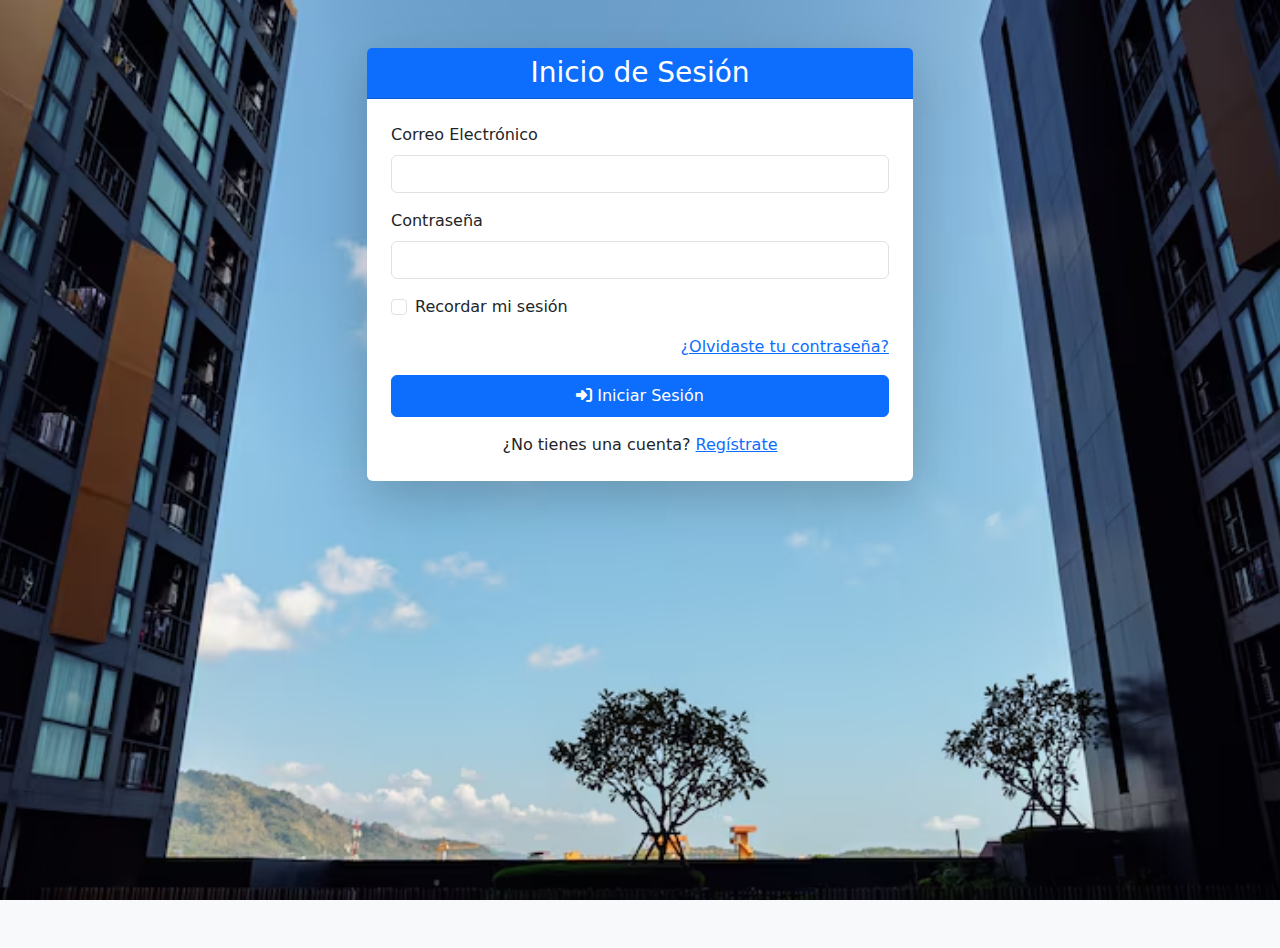
<file: login.html>
<!DOCTYPE html>
<html lang="es">
  <head>
    <meta charset="UTF-8" />
    <meta name="viewport" content="width=device-width, initial-scale=1.0" />
    <title>AlkiFor - Inicio de Sesión</title>
    <!-- Bootstrap -->
    <link
      href="https://cdn.jsdelivr.net/npm/bootstrap@5.3.0/dist/css/bootstrap.min.css"
      rel="stylesheet"
    />
    <!-- Font Awesome -->
    <link
      rel="stylesheet"
      href="https://cdnjs.cloudflare.com/ajax/libs/font-awesome/6.4.0/css/all.min.css"
    />
    <!-- CSS Personalizado -->
    <link rel="stylesheet" href="src/css/style.css" />
  </head>
  <body class="bg-light">
    <div class="container">
      <div class="row justify-content-center mt-5">
        <div class="col-lg-6 col-md-8">
          <div class="card shadow-lg border-0">
            <div class="card-header bg-primary text-white">
              <h3 class="text-center mb-0">Inicio de Sesión</h3>
            </div>
            <div class="card-body p-4">
              <!-- MODIFICACIÓN AQUÍ: ELIMINAR onsubmit -->
              <form id="loginForm" novalidate>
                <div class="mb-3">
                  <label for="loginEmail" class="form-label"
                    >Correo Electrónico</label
                  >
                  <input
                    type="email"
                    class="form-control"
                    id="loginEmail"
                    required
                  />
                  <div class="invalid-feedback">
                    Por favor ingrese un correo válido
                  </div>
                </div>

                <div class="mb-3">
                  <label for="loginPassword" class="form-label"
                    >Contraseña</label
                  >
                  <input
                    type="password"
                    class="form-control"
                    id="loginPassword"
                    required
                    minlength="8"
                    <!--
                    Añadimos
                    minlength
                    para
                    una
                    validación
                    básica
                    de
                    longitud
                    --
                  />

                  <div class="invalid-feedback">
                    Por favor ingrese su contraseña (mínimo 8 caracteres)
                  </div>
                </div>

                <div class="mb-3 form-check">
                  <input
                    type="checkbox"
                    class="form-check-input"
                    id="rememberMe"
                  />
                  <label class="form-check-label" for="rememberMe"
                    >Recordar mi sesión</label
                  >
                </div>

                <div class="mb-3 text-end">
                  <a href="#" class="text-primary">¿Olvidaste tu contraseña?</a>
                </div>

                <!-- Botón de login -->
                <button type="submit" class="btn btn-primary py-2 w-100">
                  <!-- Añadimos w-100 para que ocupe todo el ancho -->
                  <i class="fas fa-sign-in-alt"></i> Iniciar Sesión
                </button>
              </form>

              <!-- Enlace a registro -->
              <div class="mt-3 text-center">
                <p class="mb-0">
                  ¿No tienes una cuenta?
                  <a href="register.html" class="text-primary">Regístrate</a>
                </p>
              </div>
            </div>
          </div>
        </div>
      </div>
    </div>

    <!-- El modal de verificación no es necesario en la página de login,
         pero lo dejaremos por ahora si lo estás usando para algo más.
         Si solo es para registro, puedes eliminarlo de aquí. -->
    <div
      class="modal fade"
      id="verificationModal"
      tabindex="-1"
      aria-hidden="true"
    >
      <div class="modal-dialog">
        <div class="modal-content">
          <div class="modal-header bg-primary text-white">
            <h5 class="modal-title">Verificación de Cuenta</h5>
            <button
              type="button"
              class="btn-close btn-close-white"
              data-bs-dismiss="modal"
              aria-label="Close"
            ></button>
          </div>
          <div class="modal-body">
            <p>
              Hemos enviado un código de verificación a
              <span id="verificationMethodText"></span>
            </p>
            <div class="mb-3">
              <label for="verificationCode" class="form-label"
                >Código de Verificación</label
              >
              <input
                type="text"
                class="form-control"
                id="verificationCode"
                placeholder="Ingrese el código de 6 dígitos"
              />
            </div>
          </div>
          <div class="modal-footer">
            <button
              type="button"
              class="btn btn-secondary"
              data-bs-dismiss="modal"
            >
              Cancelar
            </button>
            <button type="button" class="btn btn-primary" id="verifyBtn">
              Verificar
            </button>
          </div>
        </div>
      </div>
    </div>

    <!-- Bootstrap JS -->
    <script src="https://cdn.jsdelivr.net/npm/bootstrap@5.3.0/dist/js/bootstrap.bundle.min.js"></script>
    <!-- JavaScript Modular -->
    <script type="module" src="js/login.js"></script>
  </body>
</html>
</file>
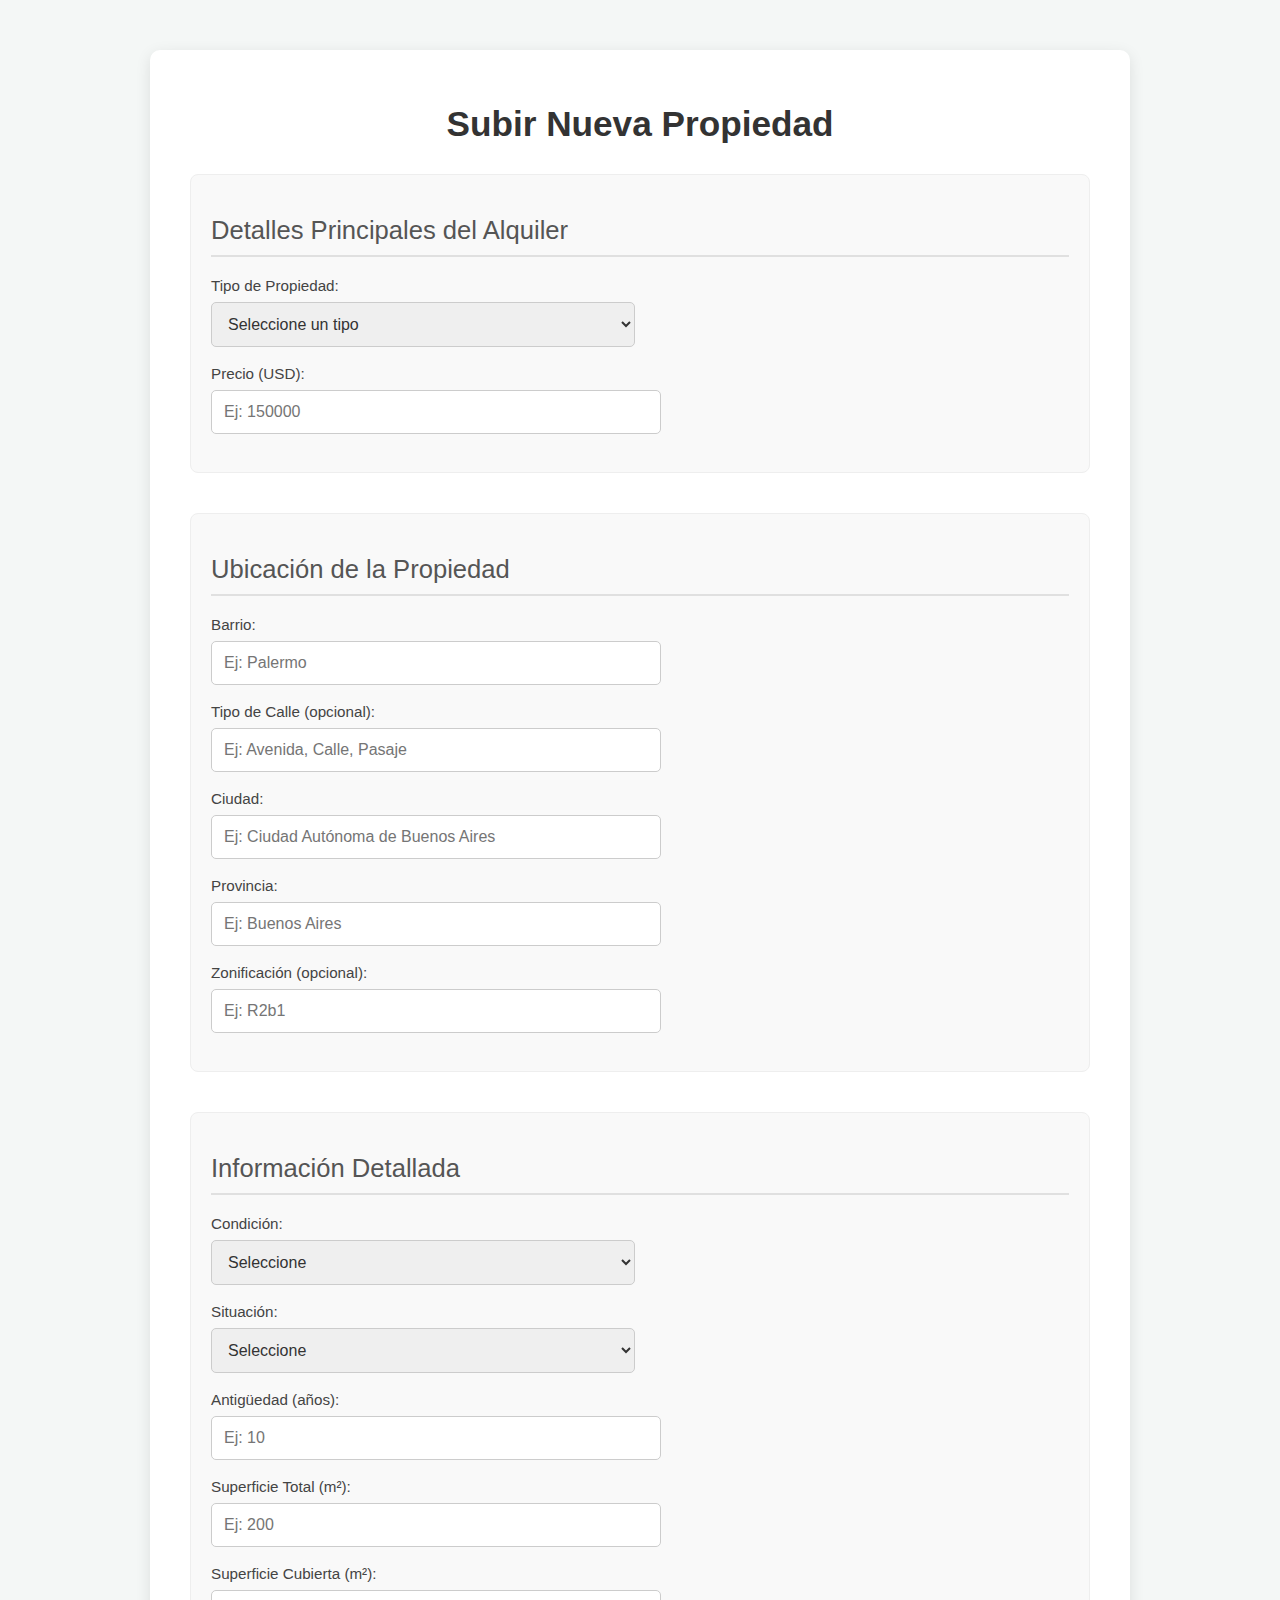
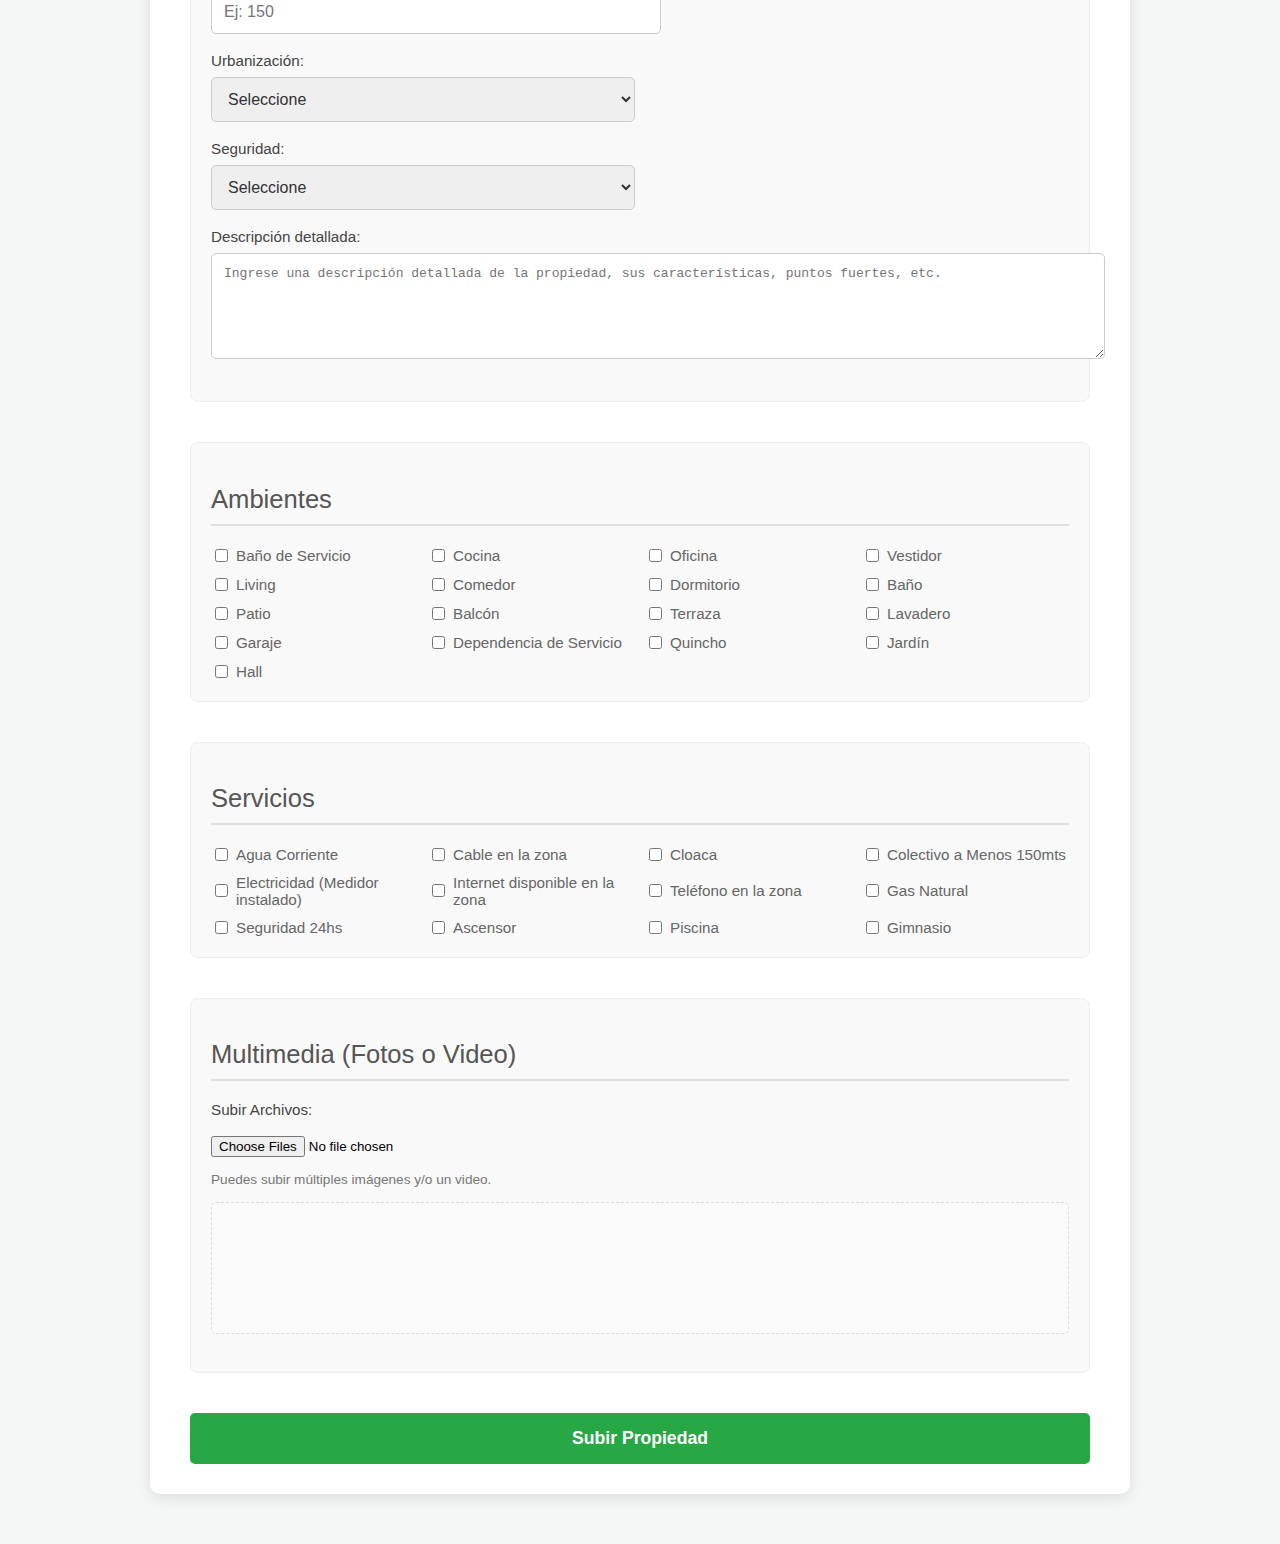
<file: upload-property.html>
<!DOCTYPE html>
<html lang="es">
  <head>
    <meta charset="UTF-8" />
    <meta name="viewport" content="width=device-width, initial-scale=1.0" />
    <title>Subir Propiedad - AlkiFor</title>
    <link rel="icon" href="src/img/favicon.ico" type="image/x-icon" />
    <link rel="stylesheet" href="src/css/prop.css" />
    <link
      rel="stylesheet"
      href="https://cdnjs.cloudflare.com/ajax/libs/font-awesome/6.4.0/css/all.min.css"
    />
  </head>
  <body>
    <div class="container">
      <h1>Subir Nueva Propiedad</h1>
      <form id="propertyUploadForm">
        <section class="section">
          <h2>Detalles Principales del Alquiler</h2>
          <div class="row">
            <div class="col-md-6 form-group">
              <label for="type">Tipo de Propiedad:</label>
              <select id="type" name="type" required>
                <option value="">Seleccione un tipo</option>
                <option value="Departamento">Departamento</option>
                <option value="Casa">Casa</option>
                <option value="Terreno">Terreno</option>
                <option value="Local Comercial">Local Comercial</option>
                <option value="Quinta">Quinta</option>
                <option value="Habitación">Habitación</option>
              </select>
            </div>
            <div class="col-md-6 form-group">
              <label for="price">Precio (USD):</label>
              <input
                type="number"
                id="price"
                name="price"
                placeholder="Ej: 150000"
                required
                min="0"
              />
            </div>
          </div>
        </section>

        <section class="section">
          <h2>Ubicación de la Propiedad</h2>
          <div class="row">
            <div class="col-md-6 form-group">
              <label for="barrio">Barrio:</label>
              <input
                type="text"
                id="barrio"
                name="barrio"
                placeholder="Ej: Palermo"
                required
              />
            </div>
            <div class="col-md-6 form-group">
              <label for="street-type">Tipo de Calle (opcional):</label>
              <input
                type="text"
                id="street-type"
                name="streetType"
                placeholder="Ej: Avenida, Calle, Pasaje"
              />
            </div>
          </div>
          <div class="row">
            <div class="col-md-6 form-group">
              <label for="city">Ciudad:</label>
              <input
                type="text"
                id="city"
                name="city"
                placeholder="Ej: Ciudad Autónoma de Buenos Aires"
                required
              />
            </div>
            <div class="col-md-6 form-group">
              <label for="province">Provincia:</label>
              <input
                type="text"
                id="province"
                name="province"
                placeholder="Ej: Buenos Aires"
                required
              />
            </div>
          </div>
          <div class="row">
            <div class="col-md-6 form-group">
              <label for="zonificacion">Zonificación (opcional):</label>
              <input
                type="text"
                id="zonificacion"
                name="zonificacion"
                placeholder="Ej: R2b1"
              />
            </div>
          </div>
        </section>

        <section class="section">
          <h2>Información Detallada</h2>
          <div class="row">
            <div class="col-md-6 form-group">
              <label for="condition">Condición:</label>
              <select id="condition" name="condition">
                <option value="">Seleccione</option>
                <option value="Nuevo">Nuevo</option>
                <option value="Excelente">Excelente</option>
                <option value="Bueno">Bueno</option>
                <option value="Regular">Regular</option>
                <option value="A Reciclar">A Reciclar</option>
              </select>
            </div>
            <div class="col-md-6 form-group">
              <label for="situation">Situación:</label>
              <select id="situation" name="situation">
                <option value="">Seleccione</option>
                <option value="Disponible">Disponible</option>
                <option value="Reservada">Reservada</option>
                <option value="Alquilada">Alquilada</option>
                <option value="Vendida">Vendida</option>
              </select>
            </div>
          </div>
          <div class="row">
            <div class="col-md-6 form-group">
              <label for="antiquity">Antigüedad (años):</label>
              <input
                type="number"
                id="antiquity"
                name="antiquity"
                placeholder="Ej: 10"
                min="0"
              />
            </div>
            <div class="col-md-6 form-group">
              <label for="surface">Superficie Total (m²):</label>
              <input
                type="number"
                id="surface"
                name="surface"
                placeholder="Ej: 200"
                min="0"
              />
            </div>
          </div>
          <div class="row">
            <div class="col-md-6 form-group">
              <label for="covered-surface">Superficie Cubierta (m²):</label>
              <input
                type="number"
                id="covered-surface"
                name="coveredSurface"
                placeholder="Ej: 150"
                min="0"
              />
            </div>
            <div class="col-md-6 form-group">
              <label for="urbanization">Urbanización:</label>
              <select id="urbanization" name="urbanization">
                <option value="">Seleccione</option>
                <option value="General">General</option>
                <option value="Poca">Poca</option>
                <option value="Bastante">Bastante</option>
              </select>
            </div>
          </div>
          <div class="row">
            <div class="col-md-6 form-group">
              <label for="security">Seguridad:</label>
              <select id="security" name="security">
                <option value="">Seleccione</option>
                <option value="Baja">Baja</option>
                <option value="Media">Media</option>
                <option value="Alta">Alta</option>
                <option value="Muy Alta">Muy Alta</option>
              </select>
            </div>
            <div class="col-12 form-group">
              <label for="description">Descripción detallada:</label>
              <textarea
                id="description"
                name="description"
                rows="5"
                placeholder="Ingrese una descripción detallada de la propiedad, sus características, puntos fuertes, etc."
              ></textarea>
            </div>
          </div>
        </section>

        <section class="section">
          <h2>Ambientes</h2>
          <div class="checkbox-grid">
            <label
              ><input
                type="checkbox"
                name="ambiente"
                value="Baño de servicio"
              />
              Baño de Servicio</label
            >
            <label
              ><input type="checkbox" name="ambiente" value="Cocina" />
              Cocina</label
            >
            <label
              ><input type="checkbox" name="ambiente" value="Oficina" />
              Oficina</label
            >
            <label
              ><input type="checkbox" name="ambiente" value="Vestidor" />
              Vestidor</label
            >
            <label
              ><input type="checkbox" name="ambiente" value="Living" />
              Living</label
            >
            <label
              ><input type="checkbox" name="ambiente" value="Comedor" />
              Comedor</label
            >
            <label
              ><input type="checkbox" name="ambiente" value="Dormitorio" />
              Dormitorio</label
            >
            <label
              ><input type="checkbox" name="ambiente" value="Baño" />
              Baño</label
            >
            <label
              ><input type="checkbox" name="ambiente" value="Patio" />
              Patio</label
            >
            <label
              ><input type="checkbox" name="ambiente" value="Balcón" />
              Balcón</label
            >
            <label
              ><input type="checkbox" name="ambiente" value="Terraza" />
              Terraza</label
            >
            <label
              ><input type="checkbox" name="ambiente" value="Lavadero" />
              Lavadero</label
            >
            <label
              ><input type="checkbox" name="ambiente" value="Garaje" />
              Garaje</label
            >
            <label
              ><input
                type="checkbox"
                name="ambiente"
                value="Dependencia de Servicio"
              />
              Dependencia de Servicio</label
            >
            <label
              ><input type="checkbox" name="ambiente" value="Quincho" />
              Quincho</label
            >
            <label
              ><input type="checkbox" name="ambiente" value="Jardín" />
              Jardín</label
            >
            <label
              ><input type="checkbox" name="ambiente" value="Hall" />
              Hall</label
            >
          </div>
        </section>

        <section class="section">
          <h2>Servicios</h2>
          <div class="checkbox-grid">
            <label
              ><input type="checkbox" name="servicio" value="Agua Corriente" />
              Agua Corriente</label
            >
            <label
              ><input
                type="checkbox"
                name="servicio"
                value="Cable en la zona"
              />
              Cable en la zona</label
            >
            <label
              ><input type="checkbox" name="servicio" value="Cloaca" />
              Cloaca</label
            >
            <label
              ><input
                type="checkbox"
                name="servicio"
                value="Colectivo a Menos 150mts"
              />
              Colectivo a Menos 150mts</label
            >
            <label
              ><input
                type="checkbox"
                name="servicio"
                value="Electricidad Tiene Medidor instalado"
              />
              Electricidad (Medidor instalado)</label
            >
            <label
              ><input
                type="checkbox"
                name="servicio"
                value="Internet disponible en la zona"
              />
              Internet disponible en la zona</label
            >
            <label
              ><input
                type="checkbox"
                name="servicio"
                value="Teléfono en la zona"
              />
              Teléfono en la zona</label
            >
            <label
              ><input type="checkbox" name="servicio" value="Gas Natural" /> Gas
              Natural</label
            >
            <label
              ><input type="checkbox" name="servicio" value="Seguridad 24hs" />
              Seguridad 24hs</label
            >
            <label
              ><input type="checkbox" name="servicio" value="Ascensor" />
              Ascensor</label
            >
            <label
              ><input type="checkbox" name="servicio" value="Piscina" />
              Piscina</label
            >
            <label
              ><input type="checkbox" name="servicio" value="Gimnasio" />
              Gimnasio</label
            >
          </div>
        </section>

        <section class="section">
          <h2>Multimedia (Fotos o Video)</h2>
          <div class="form-group">
            <label for="media-upload">Subir Archivos:</label>
            <input
              type="file"
              id="media-upload"
              name="media"
              accept="image/*,video/*"
              multiple
            />
            <p class="help-text">
              Puedes subir múltiples imágenes y/o un video.
            </p>
            <div id="media-preview" class="media-preview"></div>
          </div>
        </section>

        <button type="submit" class="submit-btn">Subir Propiedad</button>
      </form>
    </div>

    <script src="https://cdn.jsdelivr.net/npm/bootstrap@5.3.0/dist/js/bootstrap.bundle.min.js"></script>
   
     <script>
    document.getElementById('propertyUploadForm').addEventListener('submit', function(event) {
        event.preventDefault(); // Evita que el formulario se envíe de la forma tradicional y recargue la página

        const formData = new FormData(this); // Crea un objeto FormData con todos los datos del formulario, incluyendo los archivos

        // ----- ¡AQUÍ ES DONDE DEBES ASEGURARTE DE QUE ESTÉ ESTE CÓDIGO! -----
        fetch('http://localhost:3000/api/properties', { // <--- Esta es la URL de tu backend
            method: 'POST', // Es un método POST para subir nueva información
            body: formData  // Envía el FormData directamente (contiene texto y archivos)
        })
        .then(response => {
            // Verifica si la respuesta HTTP es exitosa (código 2xx)
            if (!response.ok) {
                // Si hay un error (ej. 400, 500), intenta leer el mensaje de error del backend
                return response.json().then(err => {
                    throw new Error(err.message || 'Error desconocido del servidor');
                });
            }
            // Si es exitosa, parsea la respuesta JSON
            return response.json();
        })
        .then(data => {
            // Maneja la respuesta exitosa del backend
            console.log('Propiedad subida exitosamente:', data);
            alert('¡Propiedad subida exitosamente!'); // Muestra un mensaje al usuario
            this.reset(); // Opcional: Limpia el formulario después del éxito
            document.getElementById('media-preview').innerHTML = ''; // Limpiar previsualizaciones si las tienes
            // Opcional: Redirigir al usuario o hacer algo más
            // window.location.href = 'index.html';
        })
        .catch(error => {
            // Maneja cualquier error que ocurra durante la solicitud (ej. problemas de red, errores del servidor)
            console.error('Error al subir la propiedad:', error);
            alert(`Hubo un error al subir la propiedad: ${error.message}`); // Muestra el error al usuario
        });
        // ------------------------------------------------------------------

        // La alerta "Formulario de subida de propiedad enviado..." debe ser eliminada
        // o comentada si ya tienes el bloque fetch.
        // alert('Formulario de subida de propiedad enviado (¡aún no hay backend!). Revisa la consola para ver los datos.');
    });
</script>
</html>
</file>
<file: src/css/style.css>
body {
  margin: 0;
  padding: 0;
  min-height: 100vh;
  background: url("../img/nubes-blancas-flotan-infinito-cielo-azul-modernos-edificios-gran-altura-ventanas-que-reflejan-cielo_255755-2792.avif")
    no-repeat center center fixed;
  background-size: cover;
}
</file>
<file: src/css/prop.css>
/* styles.css */

body {
  font-family: "Segoe UI", Tahoma, Geneva, Verdana, sans-serif;
  background-color: #f4f7f6;
  margin: 0;
  padding: 20px;
  display: flex;
  justify-content: center;
  align-items: flex-start;
  min-height: 100vh;
  box-sizing: border-box;
}

.container {
  background-color: #ffffff;
  padding: 30px 40px;
  border-radius: 10px;
  box-shadow: 0 4px 15px rgba(0, 0, 0, 0.1);
  max-width: 900px;
  width: 100%;
  margin-top: 30px;
  margin-bottom: 30px;
}

h1 {
  color: #333;
  text-align: center;
  margin-bottom: 30px;
  font-size: 2.2em;
  font-weight: 600;
}

h2 {
  color: #555;
  border-bottom: 2px solid #e0e0e0;
  padding-bottom: 10px;
  margin-bottom: 20px;
  font-size: 1.6em;
  font-weight: 500;
}

.section {
  margin-bottom: 40px;
  padding: 20px;
  background-color: #f9f9f9;
  border-radius: 8px;
  border: 1px solid #eee;
}

.form-group {
  margin-bottom: 18px;
}

label {
  display: block;
  margin-bottom: 8px;
  color: #444;
  font-weight: 500;
  font-size: 0.95em;
}

input[type="text"],
input[type="number"],
textarea,
select {
  width: calc(100% - 20px); /* Ajuste para el padding */
  padding: 12px;
  border: 1px solid #ccc;
  border-radius: 5px;
  font-size: 1em;
  color: #333;
  transition: border-color 0.3s ease, box-shadow 0.3s ease;
}

input[type="text"]:focus,
input[type="number"]:focus,
textarea:focus,
select:focus {
  border-color: #007bff;
  box-shadow: 0 0 0 3px rgba(0, 123, 255, 0.25);
  outline: none;
}

textarea {
  resize: vertical;
  min-height: 80px;
}

.checkbox-grid {
  /* Ajuste de nombre de clase para evitar conflicto */
  display: grid;
  grid-template-columns: repeat(auto-fit, minmax(200px, 1fr));
  gap: 10px;
  margin-top: 10px;
}

.checkbox-grid label {
  display: flex;
  align-items: center;
  cursor: pointer;
  margin-bottom: 0; /* Eliminar margen inferior de la etiqueta para el layout de grid */
  font-weight: normal;
  color: #666;
}

.checkbox-grid input[type="checkbox"] {
  margin-right: 8px;
  width: auto; /* Anula el width: 100% */
}

input[type="file"] {
  padding: 10px 0;
  border: none;
  background-color: transparent;
  width: auto;
}

.help-text {
  font-size: 0.85em;
  color: #777;
  margin-top: 5px;
  margin-bottom: 15px;
}

.media-preview {
  display: flex;
  flex-wrap: wrap;
  gap: 10px;
  margin-top: 15px;
  border: 1px dashed #ddd;
  padding: 15px;
  border-radius: 5px;
  min-height: 100px;
  align-items: center;
  justify-content: center;
  background-color: #fafafa;
}

.media-preview img,
.media-preview video {
  max-width: 150px;
  max-height: 150px;
  object-fit: cover;
  border-radius: 5px;
  border: 1px solid #e0e0e0;
}

.submit-btn {
  display: block;
  width: 100%;
  padding: 15px;
  background-color: #28a745;
  color: white;
  border: none;
  border-radius: 5px;
  font-size: 1.1em;
  font-weight: bold;
  cursor: pointer;
  transition: background-color 0.3s ease, transform 0.2s ease;
  margin-top: 30px;
}

.submit-btn:hover {
  background-color: #218838;
  transform: translateY(-2px);
}

.submit-btn:active {
  background-color: #1e7e34;
  transform: translateY(0);
}

/* Clases de Bootstrap personalizadas para el layout */
.row {
  display: flex;
  flex-wrap: wrap;
  margin-left: -15px; /* Compensar padding de col */
  margin-right: -15px; /* Compensar padding de col */
}

.row > .col-md-6,
.row > .col-12 {
  padding-left: 15px;
  padding-right: 15px;
}

@media (min-width: 768px) {
  .col-md-6 {
    flex: 0 0 50%;
    max-width: 50%;
  }
  .col-12 {
    flex: 0 0 100%;
    max-width: 100%;
  }
}

/* Responsive adjustments */
@media (max-width: 768px) {
  .container {
    padding: 20px;
  }

  h1 {
    font-size: 1.8em;
  }

  h2 {
    font-size: 1.4em;
  }

  .checkbox-grid {
    grid-template-columns: 1fr; /* Una columna en pantallas pequeñas */
  }

  .row > .col-md-6 {
    flex: 0 0 100%;
    max-width: 100%;
  }
}
</file>
